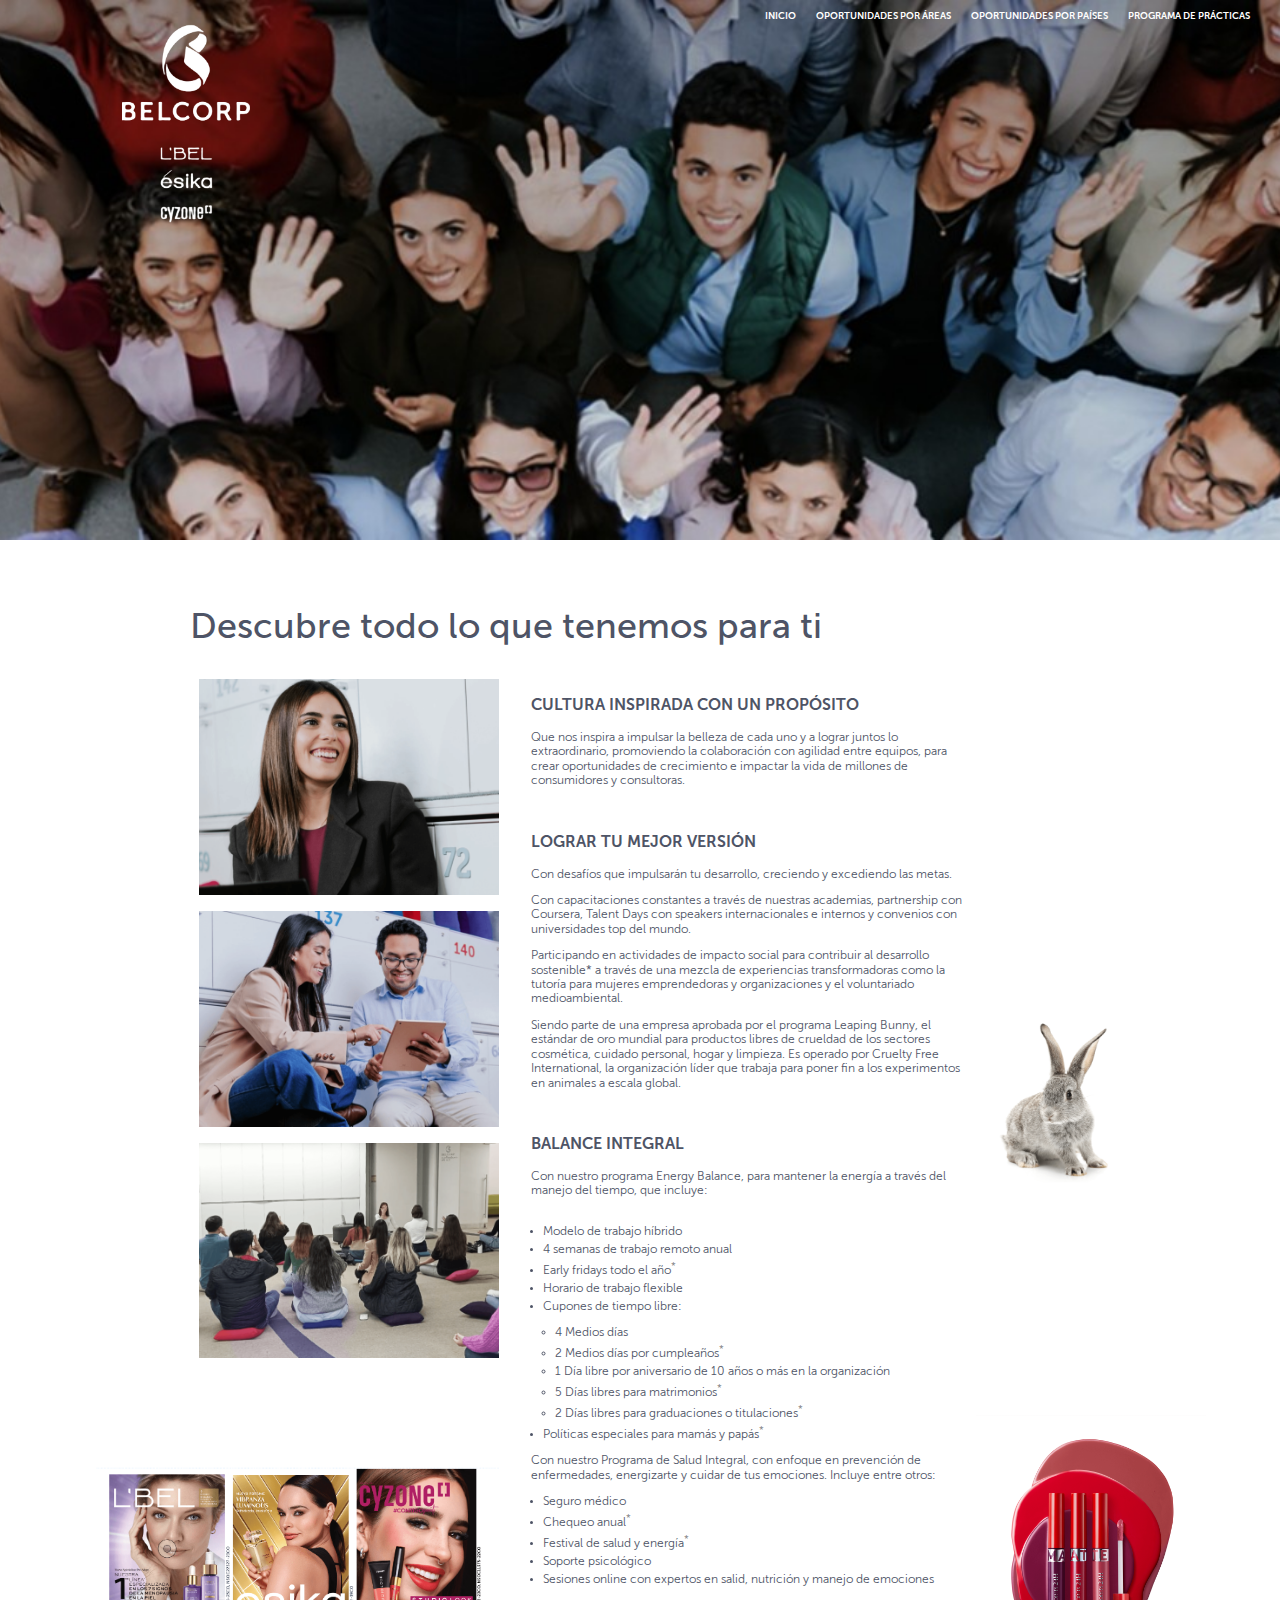
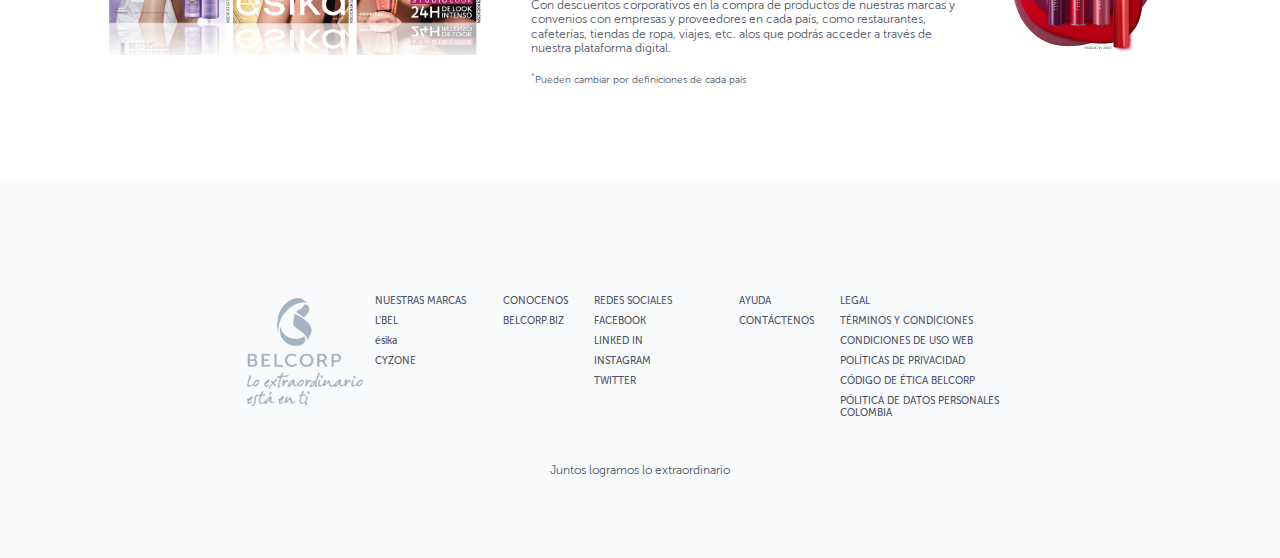
<file: second.html>
<!DOCTYPE html>
<html lang="en">
<head>
    <meta charset="UTF-8">
    <meta name="viewport" content="width=device-width, initial-scale=1.0">
    <title>Trabaja con Nosotros</title>
    <link rel="stylesheet" href="./css/second.css">
    <link rel="stylesheet" href="./css/style.css">
    <link rel="shortcut icon" href="https://www.belcorp.biz/assets/themes/belcorp/img/favicons/favicon.ico">
    <link rel="apple-touch-icon" sizes="180x180" href="https://www.belcorp.biz/assets/themes/belcorp/img/favicons/apple-touch-icon.png">
    <link rel="icon" type="image/png" href="https://www.belcorp.biz/assets/themes/belcorp/img/favicons/favicon-32x32.png" sizes="32x32">
    <link rel="icon" type="image/png" href="https://www.belcorp.biz/assets/themes/belcorp/img/favicons/favicon-16x16.png" sizes="16x16">
</head>
<body>

    <header class="banner">
        <img src="./resources/images/Talento_img_sup.jpeg" alt="banner" class="banner-image">
        <div class="header-menu">
        <div class="container">
            <div class="header-menu__brand">
                <picture>
                    <source srcset="./resources/images/belcorp-gray.svg" media="(max-width: 768px)">
                    <source srcset="./resources/images/white-logo.png">
                    <img src="./resources/images/white-logo.png" alt="Logo" class="banner-logo">
                </picture>
                <div class="sandwich">
                    <div class="sandwich__line"></div>
                    <div class="sandwich__line"></div>
                    <div class="sandwich__line"></div>
                </div>
            </div>  
        </div>  
        <nav class="banner-menu">
            <ul>
                <li><a href="index.html">INICIO</a></li>
                <li><a href="#vacantes-equipo">OPORTUNIDADES POR ÁREAS</a></li>
                <li><a href="#vacantes-pais">OPORTUNIDADES POR PAÍSES</a></li>
                <li><a href="#practicas">PROGRAMA DE PRÁCTICAS</a></li>
            </ul>
        </nav>
            </div>
        
    </header>
    <main>
        <div class="container">
        <section class="main-title">
            Descubre todo lo que tenemos para ti
        </section>
        <section class="main-content">
            <div class="main-left">
                <img src="./resources/images/TALENTO P1.png" alt="Talento P1" class="main-left-image"></img>
                <img src="./resources/images/TALENTO P2.png" alt="Talento P2" class="main-left-image"></img>
                <img src="./resources/images/TALENTO P3.png" alt="Talento P3" class="main-left-image"></img>
                <div class="main-left-second">
                    <div class="image-with-text">
                        <img src="./resources/images/CATALOGOS.png" alt="Catalogos" class="main-left-image-second"></img>
                    </div>
                </div>
            </div>
            <div class="main-middle">
                <h3>
                    CULTURA INSPIRADA CON UN PROPÓSITO
                </h3>
                <p>
                    Que nos inspira a impulsar la belleza de cada uno y a lograr juntos lo extraordinario, promoviendo la colaboración con agilidad entre equipos, para crear oportunidades de crecimiento e impactar la vida de millones de consumidores y consultoras.</p>
                <div class="spacing"></div>
                <h3>
                    LOGRAR TU MEJOR VERSIÓN
                </h3>
                <p>Con desafíos que impulsarán tu desarrollo, creciendo y excediendo las metas.
                </p>
                <p>Con capacitaciones constantes a través de nuestras academias, partnership con Coursera, Talent Days con speakers internacionales e internos y convenios con universidades top del mundo.
                </p>
                <p>Participando en actividades de impacto social para contribuir al desarrollo sostenible* a través de una mezcla de experiencias transformadoras como la tutoría para mujeres emprendedoras y organizaciones y el voluntariado medioambiental.
                </p>
                <p>Siendo parte de una empresa aprobada por el programa Leaping Bunny, el estándar de oro mundial para productos libres de crueldad de los sectores cosmética, cuidado personal, hogar y limpieza. Es operado por Cruelty Free International, la organización líder que trabaja para poner fin a los experimentos en animales a escala global.

                </p>
                <div class="spacing"></div>
                <h3>
                    BALANCE INTEGRAL
                </h3>
                <p>
                    Con nuestro programa Energy Balance, para mantener la energía a través del manejo del tiempo, que incluye:<br><br>
                </p>
                <ul>
                    <li>Modelo de trabajo híbrido</li>
                    <li>4 semanas de trabajo remoto anual</li>
                    <li>Early fridays todo el año<sup>*</sup></li>
                    <li>Horario de trabajo flexible</li>
                    <li>
                        Cupones de tiempo libre:
                        <ul>
                            <li>4 Medios días</li>
                            <li>2 Medios días por cumpleaños<sup>*</sup></li>
                            <li>1 Día libre por aniversario de 10 años o más en la organización</li>
                            <li>5 Días libres para matrimonios<sup>*</sup></li>
                            <li>2 Días libres para graduaciones o titulaciones<sup>*</sup></li>
                        </ul>
                    </li>
                    <li>Políticas especiales para mamás y papás<sup>*</sup></li>
                </ul>
                <p>
                    Con nuestro Programa de Salud Integral, con enfoque en prevención de enfermedades, energizarte y cuidar 
                    de tus emociones. Incluye entre otros:
                </p>
                <ul>
                    <li>Seguro médico</li>
                    <li>Chequeo anual<sup>*</sup></li>
                    <li>Festival de salud y energía<sup>*</sup></li>
                    <li>Soporte psicológico</li>
                    <li>Sesiones online con expertos en salid, nutrición y manejo de emociones</li>
                </ul>
                <p>
                    Con descuentos corporativos en la compra de productos de nuestras marcas y convenios con empresas y proveedores
                    en cada país, como restaurantes, cafeterías, tiendas de ropa, viajes, etc. alos que podrás acceder a través de nuestra 
                    plataforma digital.
                </p>
                <div >
                   <span class="subtext"><sup>*</sup>Pueden cambiar por definiciones de cada país</span> 
                </div>
            </div>
            <div class="main-right">
                <div class="content-div c1">
                    <img src="./resources/images/CONEJO.png" alt="Conejo"></img>
                </div>
                <div class="content-div c2">
                    <img src="./resources/images/COLORFIX.png" alt="ColorFix">
                </div>
            </div>
        </section>
    </div>
    </main>
    <footer class="footer">
        <div class="container">
        <div class="footer-main">
            <img src="./resources/images/grey-logo.png" alt="Footer Logo" class="footer-logo">
            <div class="marcas footer-column">
                <ul>
                    <li>NUESTRAS MARCAS</li>
                    <li><a href="https://www.belcorp.biz" target="_blank">L'BEL</a></li>
                    <li><a href="https://www.belcorp.biz" target="_blank">ésika</a></li>
                    <li><a href="https://www.belcorp.biz" target="_blank">CYZONE</a></li>
                </ul>
            </div>
            <div class="conocenos footer-column">
                <ul>
                    <li>CONOCENOS</li>
                    <li><a href="https://www.belcorp.biz" target="_blank">BELCORP.BIZ</a></li>
                </ul>
            </div>
            <div class="social-media footer-column">
                <ul>
                    <li>REDES SOCIALES</li>
                    <li><a href="#">FACEBOOK</a></li>
                    <li><a href="#">LINKED IN</a></li>
                    <li><a href="#">INSTAGRAM</a></li>
                    <li><a href="#">TWITTER</a></li>
                </ul>
            </div>
            <div class="help footer-column">
                <ul>
                    <li>AYUDA</li>
                    <li><a href="#" target="_blank">CONTÁCTENOS</a></li>
                </ul>
            </div>
            <div class="legal footer-column">
                <ul>
                    <li>LEGAL</li>
                    <li><a href="#">TÉRMINOS Y CONDICIONES</a></li>
                    <li><a href="#">CONDICIONES DE USO WEB</a></li>
                    <li><a href="#">POLÍTICAS DE PRIVACIDAD</a></li>
                    <li><a href="#">CÓDIGO DE ÉTICA BELCORP</a></li>
                    <li><a href="#">PÓLITICA DE DATOS PERSONALES COLOMBIA</a></li>
                </ul>
            </div>
        </div>
        <div class="footer-message ">
           <span> Juntos logramos lo extraordinario</span>
        </div>
    </div>
    </footer>
    <script src="./js/second.js"></script>
</body>
</html>
</file>
<file: css/second.css>
/* styles.css */
@font-face {
    font-family: 'Museo Sans';
    src: url('../resources/fonts/MuseoSans/Museo Sans 300.otf') format('opentype');
    font-weight: 300;
    font-style: normal;
}

@font-face {
    font-family: 'Museo Sans';
    src: url('../resources/fonts/MuseoSans/Museo Sans 500.otf') format('opentype');
    font-weight: 500;
    font-style: normal;
}


@font-face {
    font-family: 'Museo Sans';
    src: url('../resources/fonts/MuseoSans/Museo Sans 700.otf') format('opentype');
    font-weight: 700;
    font-style: normal;
}

* {
    font-family: 'Museo Sans', sans-serif;
}

html {
    scroll-behavior: smooth;
}

body, html {
    margin: 0;
    padding: 0;
    height: 100%;
}

li::marker {
    font-size: 0.8em;
}

.banner {
    position: relative;
    height: 60%; /* Adjust the height as needed, e.g., 50vh for half viewport height */
    width: 100%;
    overflow: hidden;
}

.banner-image {
    position: absolute;
    top: 50%;
    left: 50%;
    width: 100%;
    height: 100%;
    object-fit: cover; /* Ensure the video covers the banner without distortion */
    transform: translate(-50%, -50%);
    z-index: -1;
}

.banner-content {
    display: flex;
    flex-direction: column;
    align-items: center; /* Center horizontally */
    justify-content: center; /* Center vertically */
    height: 100%;
    position: relative;
    color: white;
    text-align: center;
    z-index: 1;
}

.banner-content h1, .banner-content p {
    margin: 0;
    padding: 0.5em;
    background: rgba(0, 0, 0, 0.5); /* Semi-transparent background for better text readability */
}

/* Menu styles */
.banner-menu {
    position: absolute;
    top: 10px; /* Adjust as needed */
    right: 20px; /* Adjust as needed */
    z-index: 2;
}

.banner-menu ul {
    list-style-type: none;
    margin: 0;
    padding: 0;
    display: flex;
}

.banner-menu li {
    margin: 0 10px;
}


.banner-menu a {
    color: white;
    text-decoration: none;
    font-weight: bold;
}

.banner-menu a:hover {
    text-decoration: underline;
}

/* Top right image styles */
.banner-logo {
    position: absolute;
    top: 5%; /* Adjust as needed */
    left: 5%; /* Adjust as needed */
    width: 10em; /* Adjust as needed */
    height: 15em;
    z-index: 2;
}



.main-content {
    min-width: 50%;
    display: flex;
    color: #4e5466;
    margin-bottom: 2em;
    flex-flow: wrap;
    
}
.main-title{
    font-size: 22px;
    text-align: left;
    color: #4e5466;
    max-width: 780px;
    margin-left: auto;
    margin-right: auto;
}
.spacing{
    margin: 1rem 0px;
}

.main-left {
    width: 100%;
    display: flex;
    flex-direction: column;
    align-items: flex-end;
    justify-content: flex-start;
    padding-right: 2em;
}

.main-left-image {
    max-width: 300px;
    height: auto;
    margin-bottom: 1em;
}

.main-middle {
    width: 100%;
    text-align: left;
}
@media only screen and (min-width: 768px) {
    .main-left {
        width: 40%;
    }
    .main-middle {
        width: 40%;
        text-align: left;  
    }
}

.small-letter {
    font-size: small;
}

.main-right {
    width: 20%;
    display: flex;
    flex-direction: column;
}

.content-div {
    height: 50%;
}

.c1 {
    display: flex;
    align-items: flex-end;
    justify-content: flex-start;
    padding-left: 2em;
}

.c1 img {
    max-width: 60%;
    max-height: 100%;
    height: auto;
    width: auto;
}

.c2 {
    display: flex;
    align-items: flex-end;
    justify-content: center;
    padding-left: 2em;
}

.c2 img {
    max-width: 100%;
    max-height: 100%;
    height: auto;
    width: auto;
}

.footer {
    background-color: #f8fafb;
    text-align: center;
    padding-top: 3em;
}

.footer-main {
    display: flex;
    justify-content: center;
    align-items: flex-start;
    font-size: 0.8em;
    padding-bottom: 2em;
}

.footer-logo {
    max-height: 9em;
    max-width: fit-content;
    margin-bottom: 10px;
}

.footer-column {
    margin: 0 1.5em;
    color: #4e5466;
}

.footer-column ul {
    list-style-type: none;
    padding: 0;
    margin: 0;
    display: flex;
    flex-direction: column;
    text-align: left;
}

.footer-column ul li {
    margin-bottom: 0.8em;
}

.footer-column ul li a {
    text-decoration: none;
    color: inherit;
}

.footer-column ul li a:hover {
    text-decoration: underline;
}

.footer-message {
    padding-bottom: 1em;
}
</file>
<file: css/style.css>
*{color:gray;box-sizing:border-box;margin:0;padding:0;outline:0}main{width:100%;overflow-x:hidden}h3{font-size:24px;width:100%;display:block;color:#722789}@media only screen and (min-width: 745px){h3{font-size:30px;font-weight:600}}@media only screen and (max-width: 744px){.main-right{display:none}}@media only screen and (max-width: 744px){.main-left{display:none}}@media only screen and (min-width: 745px){.small-letter{margin-top:24px}}@media only screen and (min-width: 745px){.c2 img{width:310px;max-width:310px}}.main-left-second{max-width:430px;margin-top:80px}.main-left-second img{width:100%;height:auto;display:block}.main-title{display:flex;font-family:"Museo Sans",sans-serif;font-size:2em;font-weight:500;max-width:900px;color:#4e5466}@media only screen and (min-width: 745px){.main-title{font-size:36px;margin-bottom:32px}}.spacing{margin:44px 0px}.main-content h3{margin:16px 0px;font-size:16px;color:#4e5466}.main-content p{font-size:12px;margin-bottom:12px;line-height:120%;color:#4e5466;font-weight:300;margin-top:12px}.main-content ul{padding-left:12px}.main-content ul li{color:#4e5466;font-family:"Museo Sans",sans-serif;font-weight:300;font-size:12px;margin-bottom:4px}.main-content ul li ul{margin-top:12px}.container{max-width:480px;width:84%;margin:0 auto;-moz-box-sizing:border-box;box-sizing:border-box;overflow:initial;padding-top:48px;padding-bottom:48px}@media only screen and (min-width: 745px){.container{max-width:750px;width:90%}}@media only screen and (min-width: 1240px){.container{padding-top:64px;padding-bottom:64px;max-width:85%;box-sizing:border-box}}span.subtext{font-size:10px;margin-bottom:12px;line-height:120%;color:#4e5466;font-weight:300}.footer-message span{font-size:12px;margin-bottom:12px;line-height:120%;color:#4e5466;font-weight:300}.header-video{position:relative;height:60%;width:100%;overflow:hidden;margin-top:90px}@media only screen and (min-width: 745px){.header-video{margin-top:0px}}.header-video__video{position:absolute;top:50%;left:50%;width:100%;height:100%;object-fit:cover;transform:translate(-50%, -50%);z-index:1}.vanishing-text{position:absolute;top:50%;left:25%;transform:translateY(-50%);color:#fff;font-size:2em;animation:vanish 6s infinite;z-index:9999}@media only screen and (min-width: 745px){.vanishing-text{font-size:5em}}@keyframes vanish{0%,100%{opacity:0}50%{opacity:1}}@media(max-width: 50em){.vanishing-text{left:10vw}}@media(max-width: 30em){.vanishing-text{left:5vw}}.video{position:relative;z-index:-1;height:100%}.description{margin-top:0px;position:relative;position:relative}@media only screen and (min-width: 745px){.description{min-height:380px}}.description .container{display:flex;flex-flow:wrap}@media only screen and (min-width: 745px){.description .container{max-width:95%;padding-top:80px}}.description__img{max-width:180px;margin-right:80px}@media only screen and (min-width: 1240px){.description__img{position:absolute;top:55px;left:5%}}.description__img img{width:100%;max-width:100%;height:auto;display:block}.description__text{max-width:700px;width:100%;margin-top:24px;margin-left:auto;margin-right:auto}.description__text__group{display:flex;flex-flow:wrap;margin-top:16px}.description__text__title{width:100%}.description__text h3{font-size:16px;width:100%;display:block;color:#4e5466;font-family:"Museo Sans",sans-serif}@media only screen and (min-width: 745px){.description__text h3{font-size:12px;font-weight:700}}.description__text__item{width:100%}@media only screen and (min-width: 745px){.description__text__item{width:50%}}.description__text__item:last-child{margin-right:0px}.description__text__item ul{list-style-position:outside;padding-left:12px;font-size:14px;margin-bottom:16px}@media only screen and (min-width: 745px){.description__text__item ul{font-size:12px}}.description__text__item ul li{color:#4e5466;font-family:"Museo Sans",sans-serif;font-weight:300;line-height:120%;margin-bottom:4px}.description__text__item p{margin-bottom:16px;margin-top:0px;font-size:14px;font-family:"Museo Sans",sans-serif;font-weight:300;line-height:120%;color:#4e5466}@media only screen and (min-width: 745px){.description__text__item p{font-size:12px}}.description__imgtwo{max-width:280px;position:absolute;bottom:12px;right:20px;display:none}@media only screen and (min-width: 1240px){.description__imgtwo{display:block}}.description__imgtwo img{width:100%;height:auto;display:block}.areas{text-align:center;padding-top:0px;padding-bottom:0px;background-color:#f8fafb}.areas .container{max-width:96%;width:100%}@media only screen and (min-width: 745px){.areas .container{max-width:95%}}.areas h3{text-align:center;width:100%;margin-bottom:32px;font-size:16px;color:#4e5466}@media only screen and (min-width: 745px){.areas h3{font-size:14px}}.areas__container{display:flex;flex-wrap:wrap;justify-content:center;width:100%}.areas__container__circle{border-radius:50%;background-color:#e1e7ed;color:gray;border:none;display:flex;justify-content:center;align-items:center;text-align:center;cursor:pointer;font-size:10px;transition:all .3s;word-wrap:break-word;overflow-wrap:break-word;hyphens:auto;margin-right:8px;margin-bottom:12px;width:100px;height:100px;padding:12px;color:#4e5466;font-weight:700}@media only screen and (max-width: 744px){.areas__container__circle:nth-child(3n){margin-right:0px}}@media only screen and (min-width: 745px){.areas__container__circle{margin-right:20px;margin-bottom:20px;font-size:10px;width:100px;height:100px}}.areas__container__circle:hover{background-color:#9373ae;color:#fff}.opportunities{color:#4e5466}.opportunities-left{display:flex;justify-content:center;margin:0 auto}.opportunities-left img{max-width:70%;min-height:auto}@media only screen and (min-width: 1240px){.opportunities .container{max-width:95%}}.center-countries{text-align:center;width:100%}.center-countries h3{padding-bottom:2em;text-align:left;font-size:16px;color:#4e5466;max-width:740px;margin-left:auto;margin-right:auto;text-align:center}@media only screen and (min-width: 745px){.center-countries h3{font-size:12px;text-align:left}}.countries{display:flex;flex-wrap:wrap;column-gap:1em;max-width:100%}@media only screen and (min-width: 745px){.countries{margin-left:48px;max-width:780px;margin-left:auto;margin-right:auto}}.image-button{display:flex;align-items:center;padding:10px;background:none;border:none;border-radius:5px;cursor:pointer;border-bottom:1px solid #f0f3f6;width:100%}@media only screen and (min-width: 745px){.image-button{max-width:240px}}.image-button img{height:1.5em;margin-right:5px;margin-bottom:5px;width:auto;white-space:nowrap;padding:0 10px;padding-bottom:0px;margin-bottom:0px}.image-button span{align-items:center;font-size:14px;color:#4e5466;font-weight:300}@media only screen and (min-width: 745px){.image-button span{font-size:.8em}}.image-button:hover span{color:#5f0d96;font-weight:bold}.descubre{text-align:center;position:relative}.descubre-left{position:absolute;top:55px;left:0;display:none}@media only screen and (min-width: 1240px){.descubre-left{display:block}}.descubre h3{margin-bottom:24px;color:#4e5466;font-size:16px;text-align:left;max-width:780px;padding-right:24px;width:100%}@media only screen and (min-width: 745px){.descubre h3{margin-left:auto;margin-right:auto;font-size:14px}}@media only screen and (max-width: 744px){.descubre .container{padding-left:8%;width:100%}}.descubre-image-container{display:flex;justify-content:space-between;align-items:flex-start;padding:0;overflow-x:auto;max-width:780px;margin-left:auto;margin-right:auto;scroll-snap-type:x mandatory}.descubre-image-container::-webkit-scrollbar{display:none}@media only screen and (min-width: 745px){.descubre-image-container{flex-flow:wrap}}.descubre-image-container .descubre-image{max-width:100%;position:relative;overflow:hidden;min-width:180px;margin-right:16px;scroll-snap-align:center}@media only screen and (min-width: 745px){.descubre-image-container .descubre-image{max-width:calc(33.3333333333% - 16px);margin-top:12px}}@media only screen and (min-width: 1240px){.descubre-image-container .descubre-image{min-width:200px}}.descubre-image-container .descubre-image-button{background:none;border:none;padding:0;margin:0;font:inherit;color:inherit;cursor:pointer;outline:none}.descubre-image-container .descubre-image img{max-width:100%;min-width:5em}.descubre-image-container .descubre-image span{display:inline-block;max-width:75%;margin:0 auto;overflow-wrap:break-word;text-align:center;margin-top:24px;line-height:130%;font-size:14px}@media only screen and (min-width: 745px){.descubre-image-container .descubre-image span{font-size:12px;margin-top:12px}}.cifras{text-align:left;color:gray}.cifras h3{max-width:780px;margin-left:auto;margin-right:auto;color:#4e5466;font-size:16px}@media only screen and (min-width: 745px){.cifras h3{font-size:14px}}.cifras-container{display:grid;grid-template-columns:repeat(4, 1fr);gap:10px;margin-top:2em;margin-bottom:3em;max-width:780px;margin-left:auto;margin-right:auto;width:100%}.cifras .cifra{margin-bottom:24px}.cifras .cifra p{font-size:14px;line-height:120%;margin-top:8px}@media only screen and (min-width: 745px){.cifras .cifra p{font-size:10px}}.cifras .cifra .growing-number{font-size:44px;line-height:120%;font-weight:bold;color:#4e5466;letter-spacing:normal}.cifras sup{font-size:.6em}@media(max-width: 768px){.cifras-container{grid-template-columns:repeat(2, 1fr)}}@media(max-width: 480px){.cifras-container{grid-template-columns:1fr}}.small-letter{font-size:small;max-width:780px;margin-left:auto;margin-right:auto;position:relative;top:-40px}.practicas{margin:1em 0;display:flex;justify-content:center;align-items:center}.practicas .container{padding-top:0px;padding-bottom:0px;text-align:center}.practicas .button-apply{border:none;border-radius:.6em;background-color:#a387b9;color:#fff;text-decoration:none;font-size:.8em;cursor:pointer;padding:12px 60px;color:#fff;display:inline-block;margin:0 auto}.practicas .button-apply h4{color:#fff}.practicas .button-apply:hover{background-color:#67398d}.button-apply h3{text-align:center;padding:0}.header-menu{width:100%;position:fixed;z-index:1000;top:0;left:0;z-index:9999999;background:#fff}@media only screen and (min-width: 1240px){.header-menu{position:relative;top:0;left:0;position:absolute}}.header-menu .banner-menu{position:absolute;top:78px;right:20px;z-index:2;transition:ease-in-out .3s all}@media only screen and (max-width: 1200px){.header-menu .banner-menu{overflow:hidden;max-height:0px}}.header-menu .banner-menu.active{max-height:100rem;transition:ease-in-out .3s all}@media only screen and (max-width: 1200px){.header-menu .banner-menu{list-style-type:none;margin:0;padding:0;display:flex;flex-flow:wrap;background:#fff;width:100%;right:0px}}@media only screen and (min-width: 1240px){.header-menu .banner-menu{top:10px}}.header-menu .banner-menu ul{list-style-type:none;margin:0;padding:0;display:flex;flex-flow:wrap}@media only screen and (min-width: 1240px){.header-menu .banner-menu ul{flex-flow:row}}.header-menu .banner-menu ul li{margin:0 10px}@media only screen and (max-width: 1200px){.header-menu .banner-menu ul li{width:100%;border-bottom:1px solid #dedfe7}}.header-menu .banner-menu ul li a{color:#4e5466;text-decoration:none;font-weight:bold;padding:24px;display:block}@media only screen and (min-width: 1240px){.header-menu .banner-menu ul li a{color:#fff;padding:0;font-size:.6em}}.header-menu .banner-menu ul li a:hover{text-decoration:underline}.header-menu .container{padding-top:24px;padding-bottom:24px}@media only screen and (min-width: 1240px){.header-menu .container{max-width:100%}}@media only screen and (min-width: 1240px){.header-menu{background:rgba(0,0,0,0)}}.header-menu__brand{width:100%;display:flex;flex-flow:wrap;position:relative}@media only screen and (max-width: 1200px){.header-menu__brand{justify-content:space-between}.header-menu__brand img{width:50px;height:auto;display:block}}@media only screen and (min-width: 1240px){.header-menu__brand .banner-logo{position:absolute;top:5%;left:5%;z-index:2;width:128px;height:auto}}.header-menu .sandwich{display:block}@media only screen and (min-width: 1240px){.header-menu .sandwich{display:none;position:absolute;top:1em;right:1em;z-index:1000}}.header-menu .sandwich__line{width:30px;height:2px;background:#722789;margin:6px 0;transition:ease-in-out .3s all}.header-menu .sandwich.active .sandwich__line:nth-child(1){transform:rotate(-45deg) translate(-5px, 6px)}.header-menu .sandwich.active .sandwich__line:nth-child(2){opacity:0}.header-menu .sandwich.active .sandwich__line:nth-child(3){transform:rotate(45deg) translate(-5px, -6px)}.footer{background-color:#f8fafb;text-align:center}.footer img{height:auto;display:block;margin-bottom:24px;object-fit:cover;max-width:120px}@media only screen and (max-width: 744px){.footer img{width:40%}}.footer-main{display:flex;align-items:flex-start;flex-flow:wrap;font-size:.8em;padding-bottom:2em}@media only screen and (min-width: 1240px){.footer-main{flex-flow:row;max-width:780px;margin-left:auto;margin-right:auto}}.footer-logo{max-width:fit-content;margin-bottom:10px;border-bottom:none;width:100%}@media only screen and (min-width: 1240px){.footer-logo{width:auto}}.footer-column{color:#4e5466;width:100%;margin-bottom:24px;border-bottom:1px solid #d3d3d3}.footer-column:last-child{border-bottom:none}@media only screen and (min-width: 1240px){.footer-column{border:0px;margin:0 1em;max-width:300px}}.footer-column ul{list-style-type:none;padding:0;margin:0;display:flex;flex-direction:column;text-align:left}.footer-column ul li{margin-bottom:.8em;font-size:10px;font-family:"Museo Sans",sans-serif;color:#4e5466}.footer-column ul li a{text-decoration:none;color:inherit}.footer-column.marcas{min-width:102px}.footer-column.legal{min-width:180px}.footer-column.social-media{min-width:120px}.footer-column ul li a:hover{text-decoration:underline}.footer-message{padding-bottom:1em;color:#4e5466}/*# sourceMappingURL=style.css.map */
</file>
